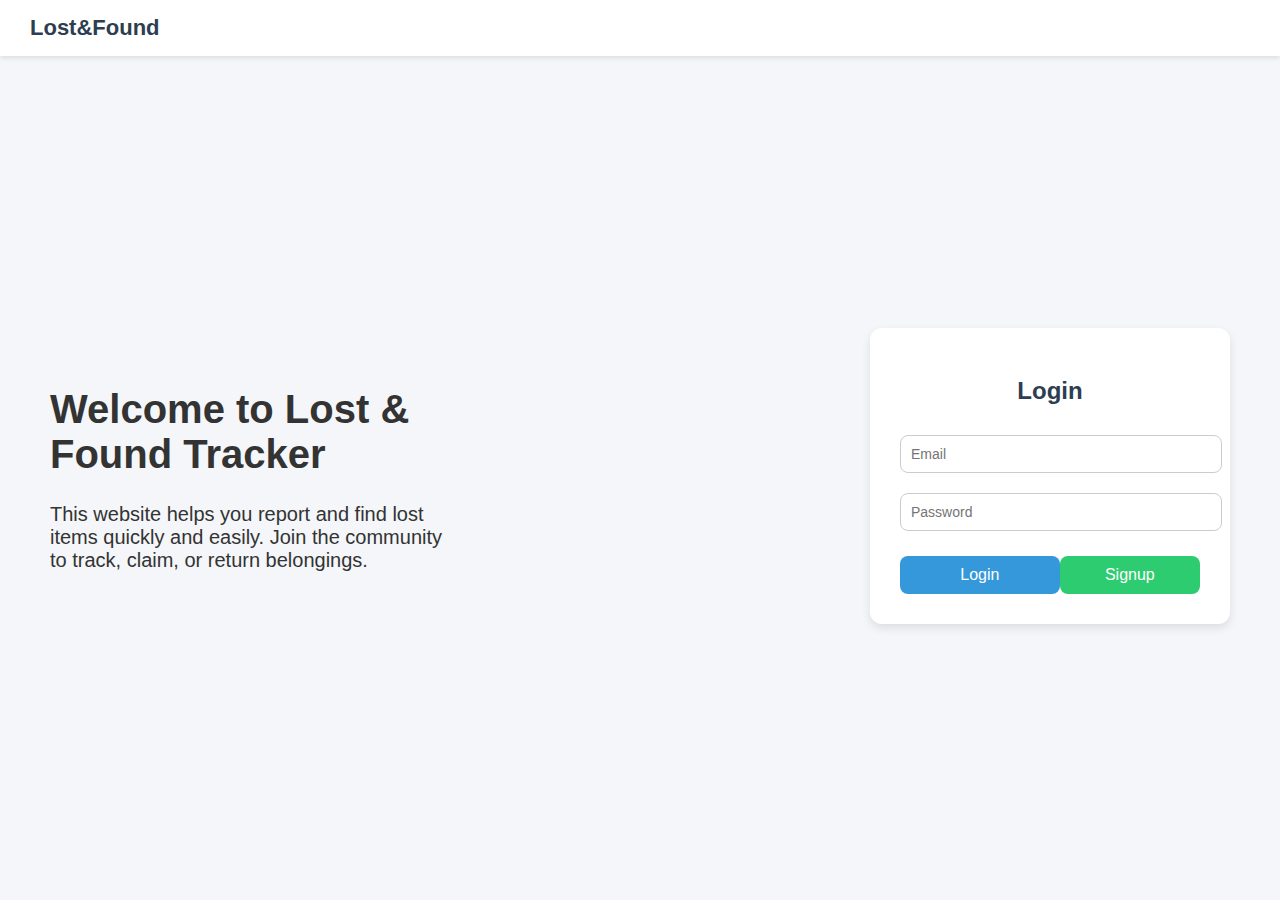
<file: index.html>
<!DOCTYPE html>
<html lang="en">
<head>
  <meta charset="UTF-8">
  <meta name="viewport" content="width=device-width, initial-scale=1.0">
  <title>Lost & Found Tracker - Login</title>
  <link rel="stylesheet" href="style.css">
</head>
<body>
  <header>
    <div class="logo">Lost&Found</div>
  </header>

  <div class="container">
    <div class="description">
      <h1>Welcome to Lost & Found Tracker</h1>
      <p>This website helps you report and find lost items quickly and easily. 
         Join the community to track, claim, or return belongings.</p>
    </div>

    <div class="login-box">
      <h2>Login</h2>
      <form id="loginForm">
        <input type="email" placeholder="Email" required>
        <input type="password" placeholder="Password" required>
        <div class="btn-group">
          <!-- Login links to post.html -->
          <a href="post.html" class="btn btn-login">Login</a>
          <button type="button" class="btn btn-signup">Signup</button>
        </div>
      </form>
    </div>
  </div>

  <script src="script.js"></script>
</body>
</html>
</file>
<file: style.css>
body {
  margin: 0;
  font-family: Arial, sans-serif;
  background: #f4f6f9;
}

header {
  display: flex;
  align-items: center;
  padding: 15px 30px;
  background: #fff;
  box-shadow: 0 2px 5px rgba(0,0,0,0.1);
}

.logo {
  font-size: 22px;
  font-weight: bold;
  color: #2c3e50;
}

.container {
  display: flex;
  justify-content: space-between;
  align-items: center;
  height: calc(100vh - 60px);
  padding: 0 50px;
}

.description {
  max-width: 400px;
  font-size: 20px;
  color: #333;
}

.login-box {
  background: #fff;
  padding: 30px;
  border-radius: 12px;
  box-shadow: 0 4px 10px rgba(0,0,0,0.1);
  width: 300px;
}

.login-box h2 {
  margin-bottom: 20px;
  text-align: center;
  color: #2c3e50;
}

.login-box input {
  width: 100%;
  padding: 10px;
  margin: 10px 0;
  border: 1px solid #ccc;
  border-radius: 8px;
  font-size: 14px;
}

.btn-group {
  display: flex;
  justify-content: space-between;
  margin-top: 15px;
}

.btn {
  width: 48%;
  padding: 10px;
  border: none;
  border-radius: 8px;
  font-size: 16px;
  cursor: pointer;
  transition: 0.3s;
  text-align: center;
  text-decoration: none;
  line-height: normal;
}

.btn-login {
  background: #3498db;
  color: white;
}

.btn-login:hover {
  background: #2980b9;
}

.btn-signup {
  background: #2ecc71;
  color: white;
}

.btn-signup:hover {
  background: #27ae60;
}
</file>
